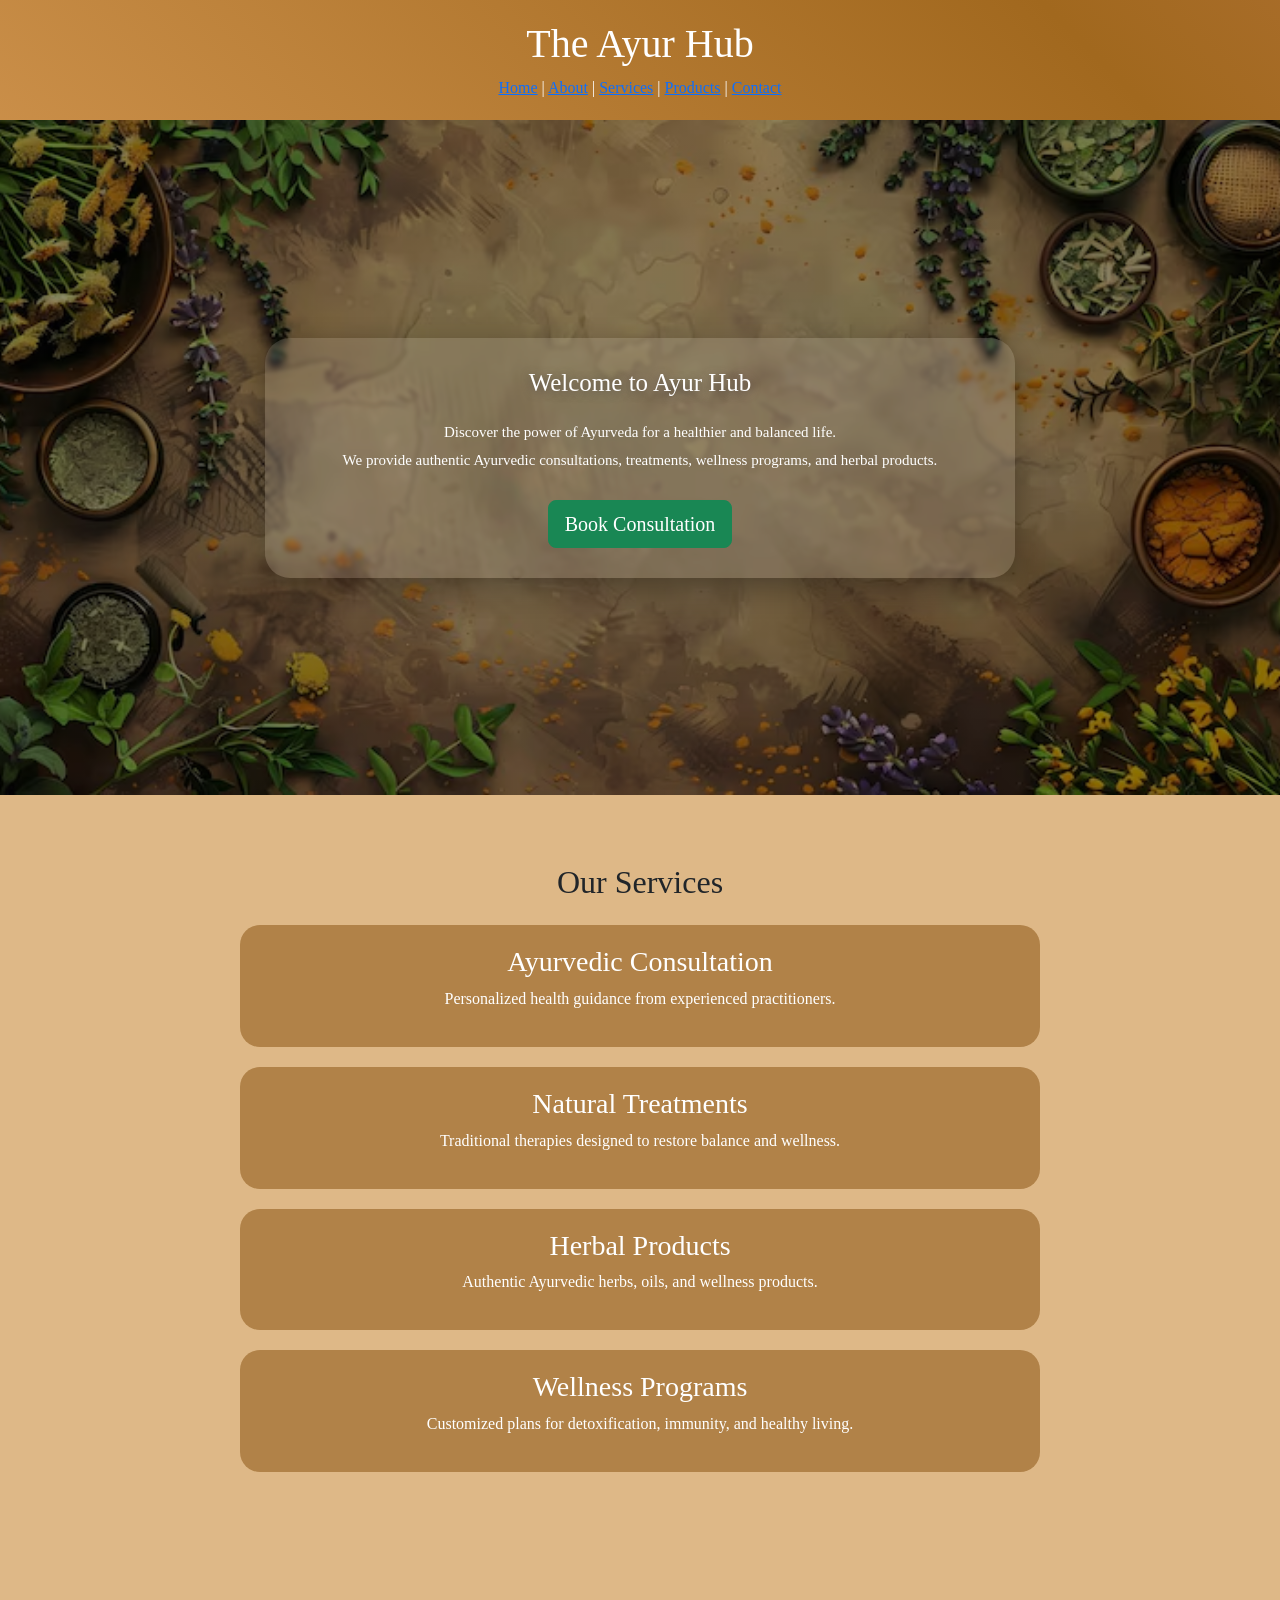
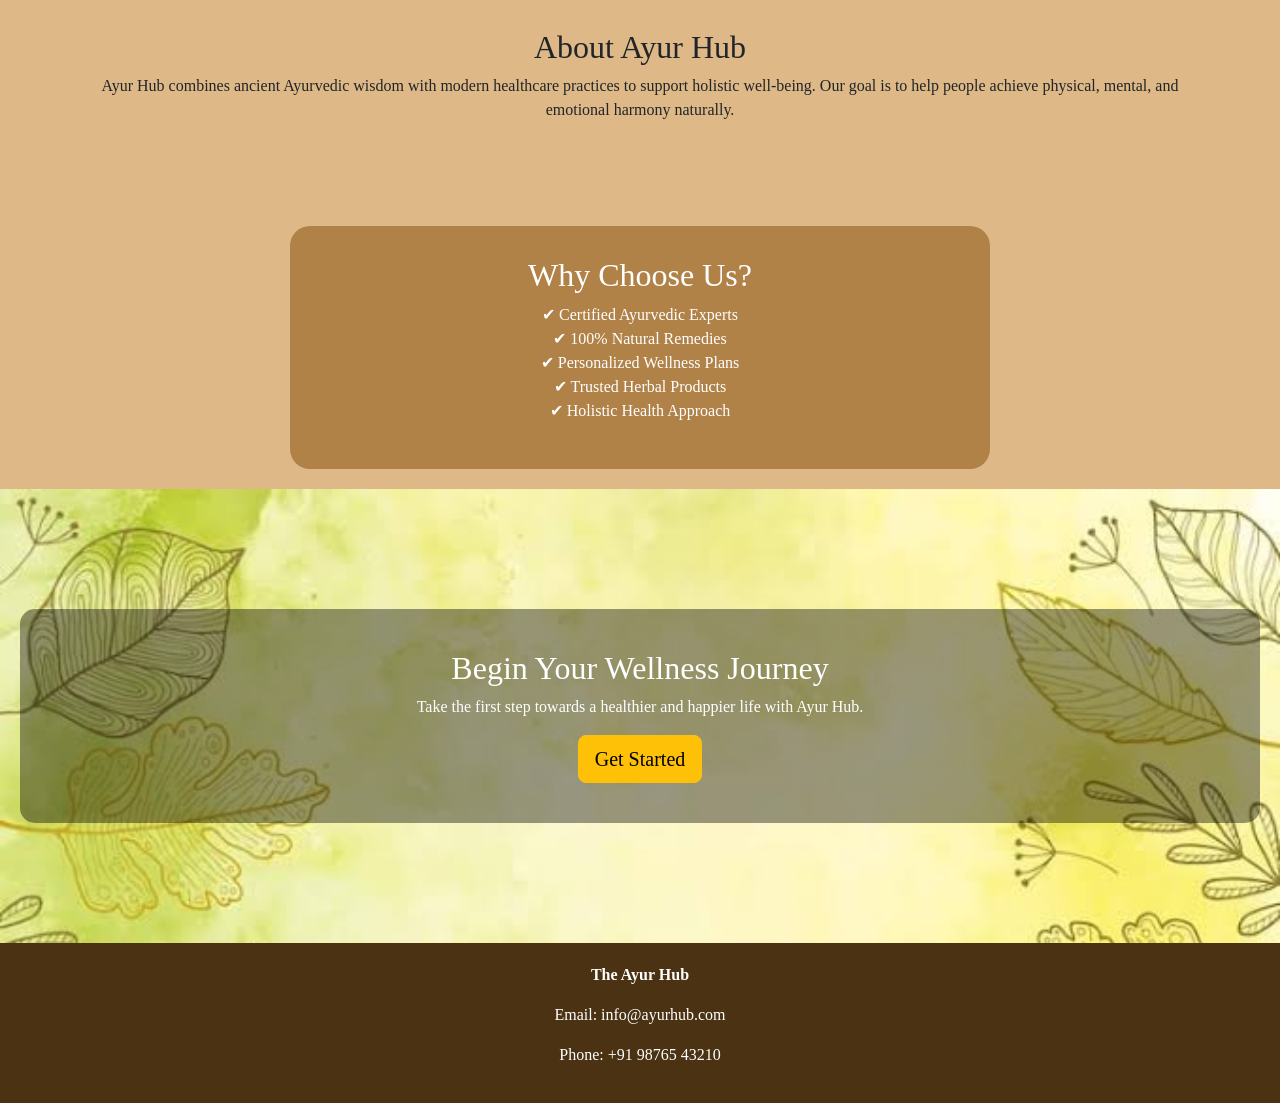
<file: index.html>
<!DOCTYPE html>
<html lang="en">

<head>
    <meta charset="UTF-8">
    <meta name="viewport" content="width=device-width, initial-scale=1.0">
    <title>The Ayur Hub</title>

    <link rel="stylesheet" href="index.css">

    <link href="https://cdn.jsdelivr.net/npm/bootstrap@5.3.8/dist/css/bootstrap.min.css" rel="stylesheet">
</head>

<body>
    <!-- Nature Icons Animation -->
    <div class="nature-icon icon1">🌿</div>
    <div class="nature-icon icon2">🍃</div>
    <div class="nature-icon icon3">🌱</div>
    <div class="nature-icon icon4">🪷</div>
    <div class="nature-icon icon5">🌸</div>
    <div class="nature-icon icon6">🌼</div>
    <div class="nature-icon icon7">🌺</div>
    <div class="nature-icon icon8">✨</div>
    <div class="nature-icon icon9">🦋</div>

    <header id="id1">
        <h1>The Ayur Hub</h1>

        <nav>
            <a href="index.html">Home</a> |
            <a href="About1.html">About</a> |
            <a href="Services1.html">Services</a> |
            <a href="Products1.html">Products</a> |
            <a href="Contact1.html">Contact</a>
        </nav>
    </header>

    <section class="hero">
        <div class="hero-content">
            <h2>Welcome to Ayur Hub</h2>

            <p>
                Discover the power of Ayurveda for a healthier and balanced life.<br>
                We provide authentic Ayurvedic consultations, treatments,
                wellness programs, and herbal products.
            </p>

            <a href="BookConsultation.html" class="btn btn-success btn-lg">
                Book Consultation
            </a>
        </div>
    </section>


    <section id="id3">
        <div class="container py-5">
            <h2 class="mb-4">Our Services</h2>

            <article class="cl1">
                <h3>Ayurvedic Consultation</h3>
                <p>Personalized health guidance from experienced practitioners.</p>
            </article>

            <article class="cl1">
                <h3>Natural Treatments</h3>
                <p>Traditional therapies designed to restore balance and wellness.</p>
            </article>

            <article class="cl1">
                <h3>Herbal Products</h3>
                <p>Authentic Ayurvedic herbs, oils, and wellness products.</p>
            </article>

            <article class="cl1">
                <h3>Wellness Programs</h3>
                <p>Customized plans for detoxification, immunity, and healthy living.</p>
            </article>
        </div>
    </section>


    <section id="id4">
        <div class="container py-5">
            <h2>About Ayur Hub</h2>

            <p>
                Ayur Hub combines ancient Ayurvedic wisdom with modern healthcare
                practices to support holistic well-being. Our goal is to help people
                achieve physical, mental, and emotional harmony naturally.
            </p>
        </div>
    </section>

    <section id="id5">
        <div id="id6">
            <h2>Why Choose Us?</h2>

            <ul class="list-unstyled">
                <li>✔ Certified Ayurvedic Experts</li>
                <li>✔ 100% Natural Remedies</li>
                <li>✔ Personalized Wellness Plans</li>
                <li>✔ Trusted Herbal Products</li>
                <li>✔ Holistic Health Approach</li>
            </ul>
        </div>
    </section>

    <section id="id7">
        <div class="overlay">
            <h2>Begin Your Wellness Journey</h2>

            <p>
                Take the first step towards a healthier and happier life with Ayur Hub.
            </p>

            <button class="btn btn-warning btn-lg">
                Get Started
            </button>
        </div>
    </section>

    <footer>
        <p><strong>The Ayur Hub</strong></p>
        <p>Email: info@ayurhub.com</p>
        <p>Phone: +91 98765 43210</p>
    </footer>

    <script src="https://cdn.jsdelivr.net/npm/bootstrap@5.3.8/dist/js/bootstrap.bundle.min.js"></script>

</body>

</html>
</file>
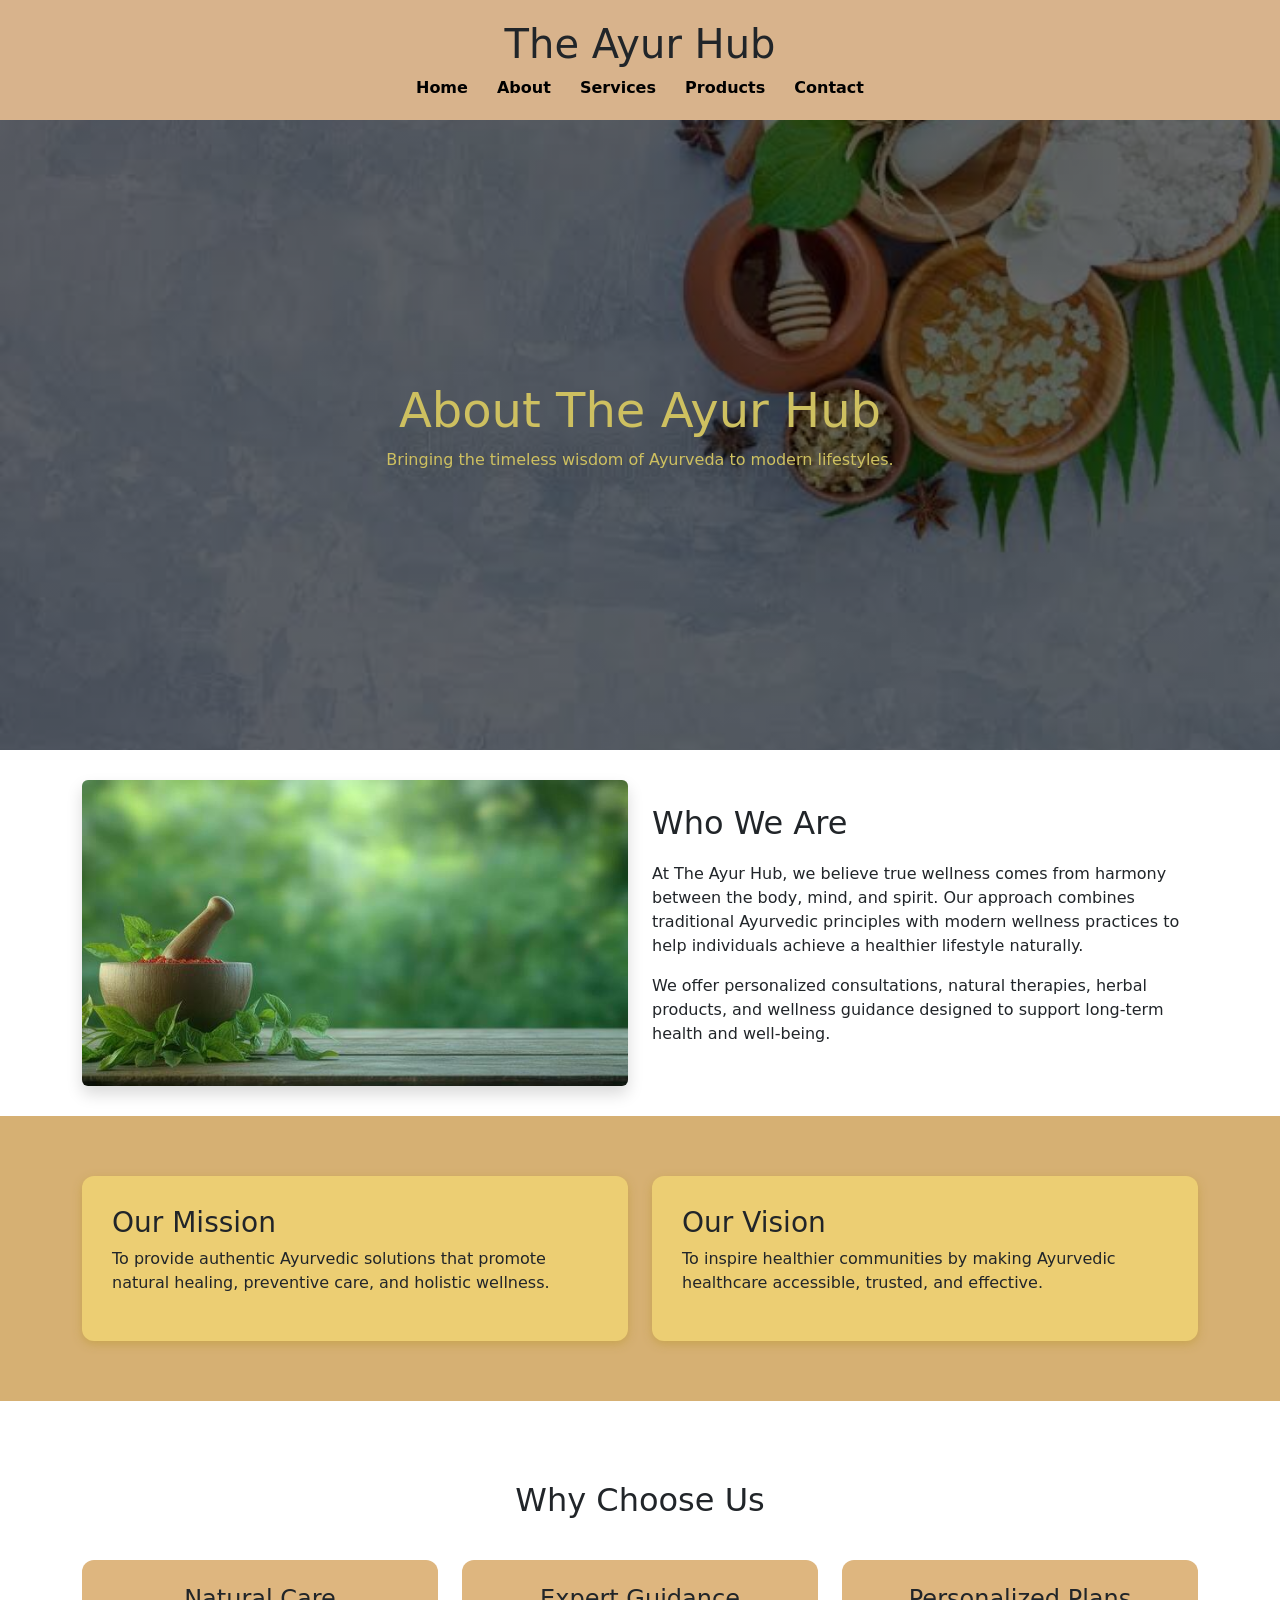
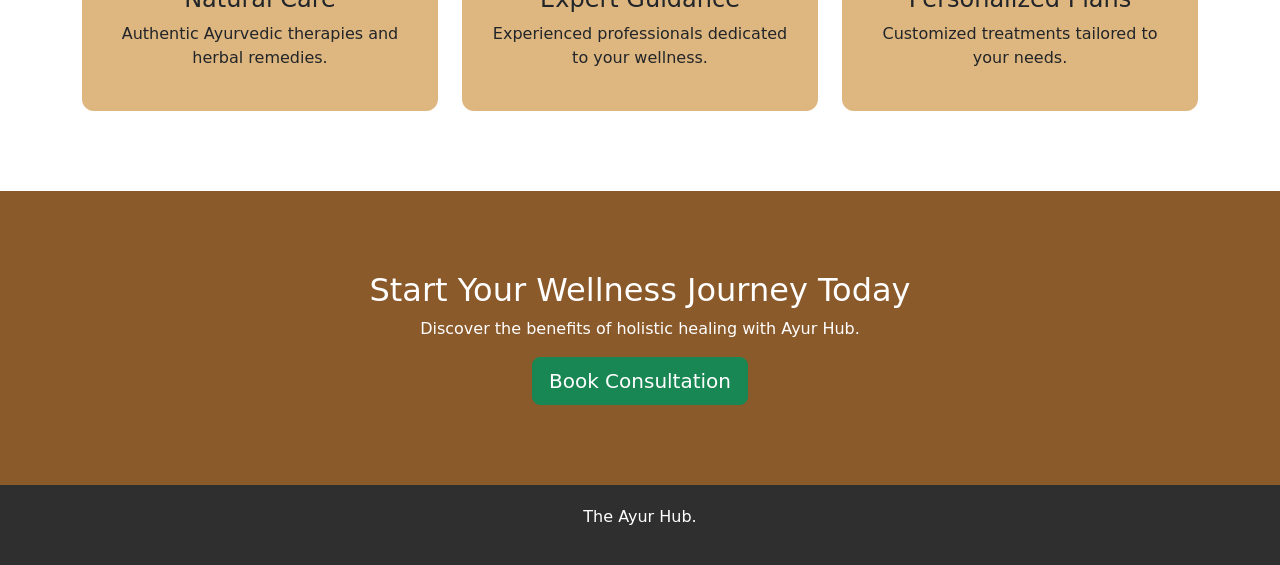
<file: About1.html>
<!DOCTYPE html>
<html lang="en">

<head>
    <meta charset="UTF-8">
    <meta name="viewport" content="width=device-width, initial-scale=1.0">
    <title>About Us | The Ayur Hub</title>

    <link rel="stylesheet" href="About1.css">

    <link href="https://cdn.jsdelivr.net/npm/bootstrap@5.3.8/dist/css/bootstrap.min.css" rel="stylesheet">
</head>

<body>

    <!-- Header -->
    <header class="header">
        <div class="container">
            <h1>The Ayur Hub</h1>

            <nav>
                <a href="index.html">Home</a>
                <a href="About1.html">About</a>
                <a href="Services1.html">Services</a>
                <a href="Products1.html">Products</a>
                <a href="Contact1.html">Contact</a>
            </nav>
        </div>
    </header>

    <!-- Hero Section -->
    <section class="hero">
        <div class="hero-content">
            <h2>About The Ayur Hub</h2>
            <p>
                Bringing the timeless wisdom of Ayurveda to modern lifestyles.
            </p>
        </div>
    </section>

    <!-- About Section -->
    <section class="about-section container">
        <div class="row align-items-center">

            <div class="col-md-6">
                <img src="images/ayur4.jpeg" alt="Ayurveda" class="img-fluid rounded shadow">
            </div>

            <div class="col-md-6">
                <h2>Who We Are</h2>

                <p>
                    At The Ayur Hub, we believe true wellness comes from harmony
                    between the body, mind, and spirit. Our approach combines
                    traditional Ayurvedic principles with modern wellness practices
                    to help individuals achieve a healthier lifestyle naturally.
                </p>

                <p>
                    We offer personalized consultations, natural therapies,
                    herbal products, and wellness guidance designed to support
                    long-term health and well-being.
                </p>
            </div>

        </div>
    </section>

    <!-- Mission & Vision -->
    <section class="mission-vision">
        <div class="container">
            <div class="row">

                <div class="col-md-6">
                    <div class="card-box">
                        <h3>Our Mission</h3>
                        <p>
                            To provide authentic Ayurvedic solutions that promote
                            natural healing, preventive care, and holistic wellness.
                        </p>
                    </div>
                </div>

                <div class="col-md-6">
                    <div class="card-box">
                        <h3>Our Vision</h3>
                        <p>
                            To inspire healthier communities by making Ayurvedic
                            healthcare accessible, trusted, and effective.
                        </p>
                    </div>
                </div>

            </div>
        </div>
    </section>

    <!-- Why Choose Us -->
    <section class="why-us container">
        <h2>Why Choose Us</h2>

        <div class="row text-center">

            <div class="col-md-4">
                <div class="feature-box">
                    <h4>Natural Care</h4>
                    <p>Authentic Ayurvedic therapies and herbal remedies.</p>
                </div>
            </div>

            <div class="col-md-4">
                <div class="feature-box">
                    <h4>Expert Guidance</h4>
                    <p>Experienced professionals dedicated to your wellness.</p>
                </div>
            </div>

            <div class="col-md-4">
                <div class="feature-box">
                    <h4>Personalized Plans</h4>
                    <p>Customized treatments tailored to your needs.</p>
                </div>
            </div>

        </div>
    </section>

    <!-- CTA -->
    <section class="cta">
        <h2>Start Your Wellness Journey Today</h2>
        <p>Discover the benefits of holistic healing with Ayur Hub.</p>

        <a href="BookConsultation.html" class="btn btn-success btn-lg">
            Book Consultation
        </a>
    </section>

    <!-- Footer -->
    <footer>
        <p>The Ayur Hub.</p>
    </footer>

</body>

</html>
</file>
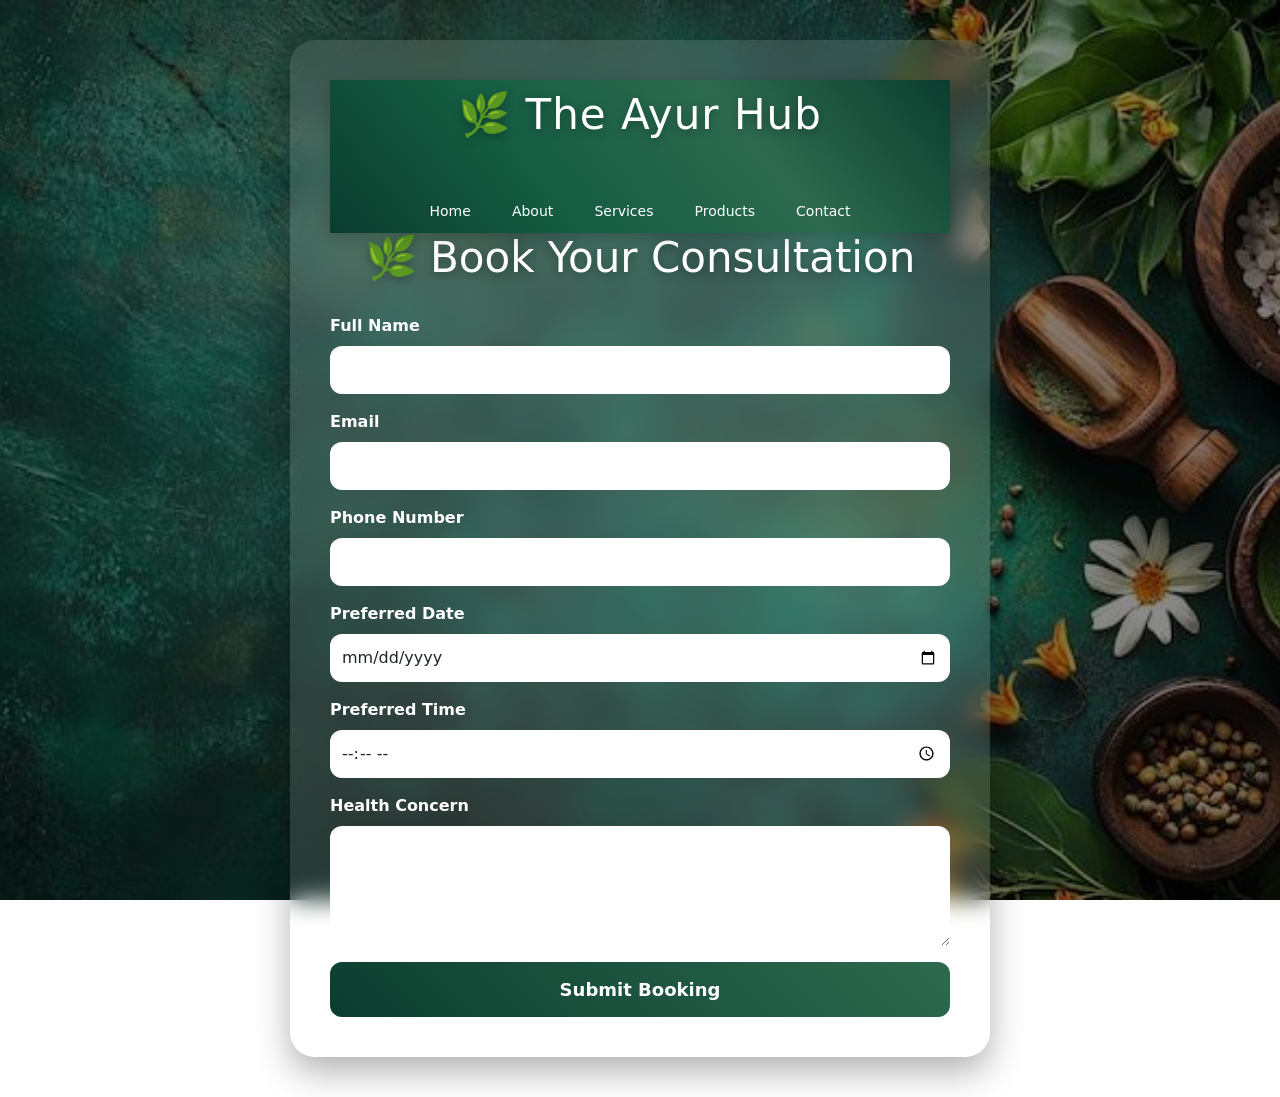
<file: BookConsultation.html>
<!DOCTYPE html>
<html lang="en">

<head>
    <meta charset="UTF-8">
    <meta name="viewport" content="width=device-width, initial-scale=1.0">
    <title>Book Consultation</title>
    <link rel="stylesheet" href="BookConsultation.css">

    <link href="https://cdn.jsdelivr.net/npm/bootstrap@5.3.8/dist/css/bootstrap.min.css" rel="stylesheet">
</head>

<body>

    <div class="booking-container">
        <!-- HEADER -->
        <header class="header">
            <h1>🌿 The Ayur Hub </h1><br />

            <nav>
                <a href="index.html">Home</a>
                <a href="About1.html">About</a>
                <a href="Services1.html">Services</a>
                <a href="Products1.html">Products</a>
                <a href="Contact1.html">Contact</a>
            </nav>
        </header>
        <h1>🌿 Book Your Consultation</h1>

        <form action="Thankyou.html">
            <div class="mb-3">
                <label class="form-label">Full Name</label>
                <input type="text" class="form-control" required>
            </div>

            <div class="mb-3">
                <label class="form-label">Email</label>
                <input type="email" class="form-control" required>
            </div>

            <div class="mb-3">
                <label class="form-label">Phone Number</label>
                <input type="tel" class="form-control" required>
            </div>

            <div class="mb-3">
                <label class="form-label">Preferred Date</label>
                <input type="date" class="form-control" required>
            </div>

            <div class="mb-3">
                <label class="form-label">Preferred Time</label>
                <input type="time" class="form-control" required>
            </div>

            <div class="mb-3">
                <label class="form-label">Health Concern</label>
                <textarea class="form-control" rows="4"></textarea>
            </div>

            <button type="submit" class="btn-book">
                Submit Booking
            </button>
        </form>
    </div>
</body>

</html>
</file>
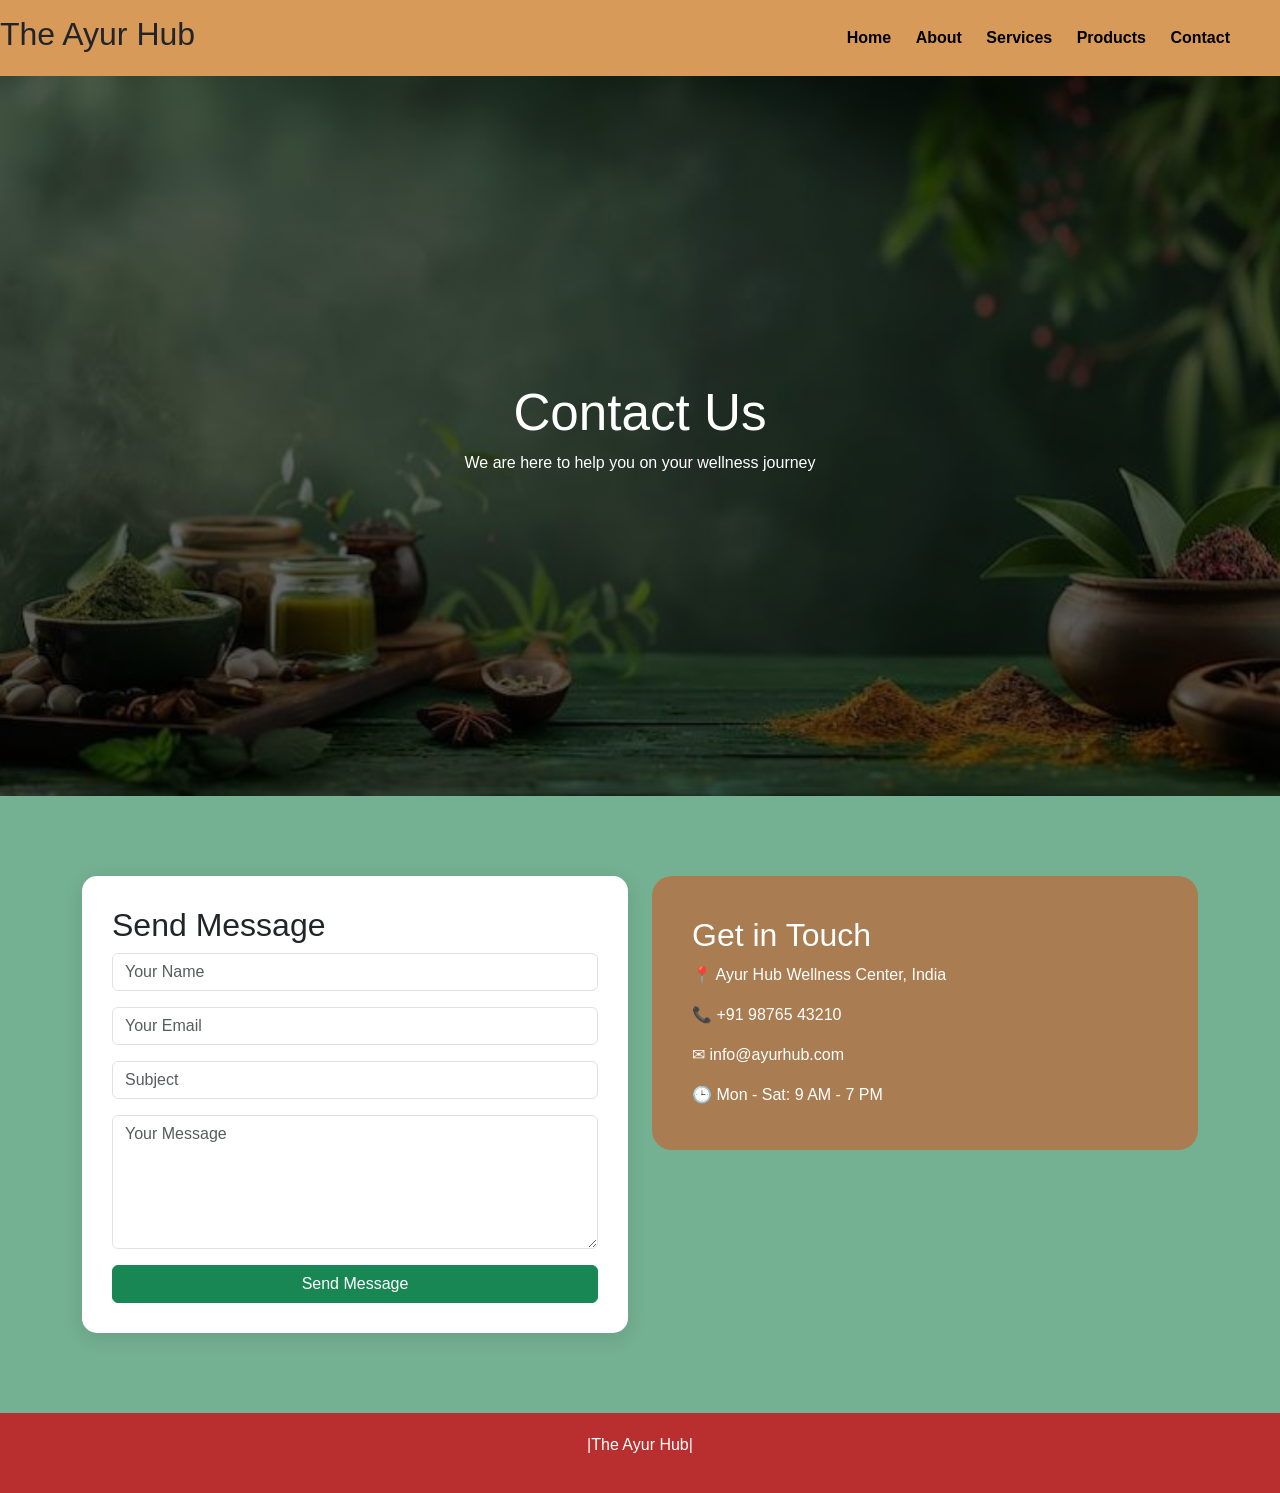
<file: Contact1.html>
<!DOCTYPE html>
<html lang="en">
<head>
    <meta charset="UTF-8">
    <title>Contact | The Ayur Hub</title>

    <link rel="stylesheet" href="Contact1.css">
    <link href="https://cdn.jsdelivr.net/npm/bootstrap@5.3.8/dist/css/bootstrap.min.css" rel="stylesheet">
</head>

<body>

<!-- NAVBAR -->
<header class="nav">
    <h2>The Ayur Hub</h2>

    <nav>
        <a href="index.html">Home</a>
        <a href="About1.html">About</a>
        <a href="Services1.html">Services</a>
        <a href="Products1.html">Products</a> 
        <a href="Contact1.html">Contact</a>
    </nav>
</header>

<!-- HERO -->
<section class="hero">
    <div class="overlay">
        <h1>Contact Us</h1>
        <p>We are here to help you on your wellness journey</p>
    </div>
</section>

<!-- CONTACT SECTION -->
<section class="contact-section">

    <div class="container">

        <div class="row">

            <!-- FORM -->
            <div class="col-md-6">
                <div class="contact-form">

                    <h2>Send Message</h2>

                    <form action="">

                        <input type="text" class="form-control mb-3" placeholder="Your Name">

                        <input type="email" class="form-control mb-3" placeholder="Your Email">

                        <input type="text" class="form-control mb-3" placeholder="Subject">

                        <textarea class="form-control mb-3" rows="5" placeholder="Your Message"></textarea>

                        <button class="btn btn-success w-100">
                            Send Message
                        </button>

                    </form>

                </div>
            </div>

            <!-- INFO -->
            <div class="col-md-6">
                <div class="info-box">

                    <h2>Get in Touch</h2>

                    <p>📍 Ayur Hub Wellness Center, India</p>
                    <p>📞 +91 98765 43210</p>
                    <p>✉ info@ayurhub.com</p>
                    <p>🕒 Mon - Sat: 9 AM - 7 PM</p>

                </div>
            </div>

        </div>

    </div>

</section>

<!-- FOOTER -->
<footer>
    <p>|The Ayur Hub|</p>
</footer>

</body>
</html>
</file>
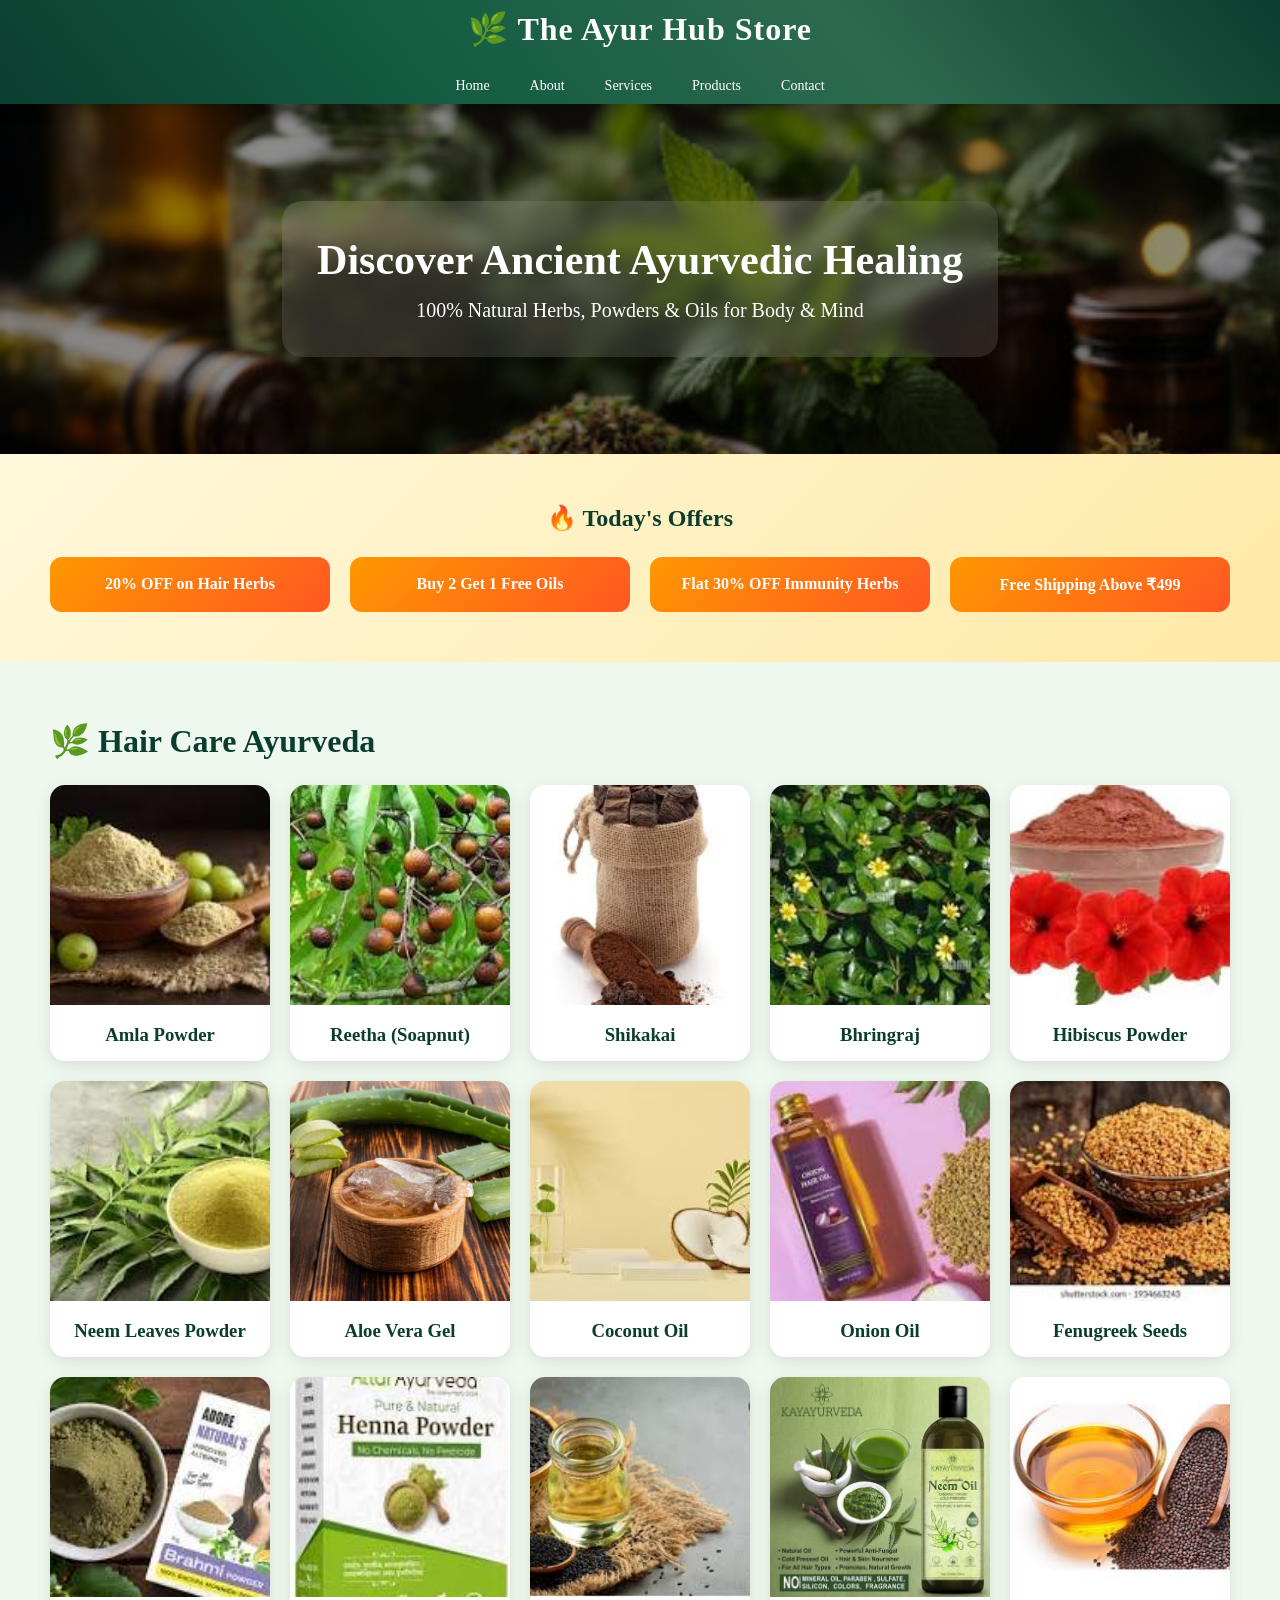
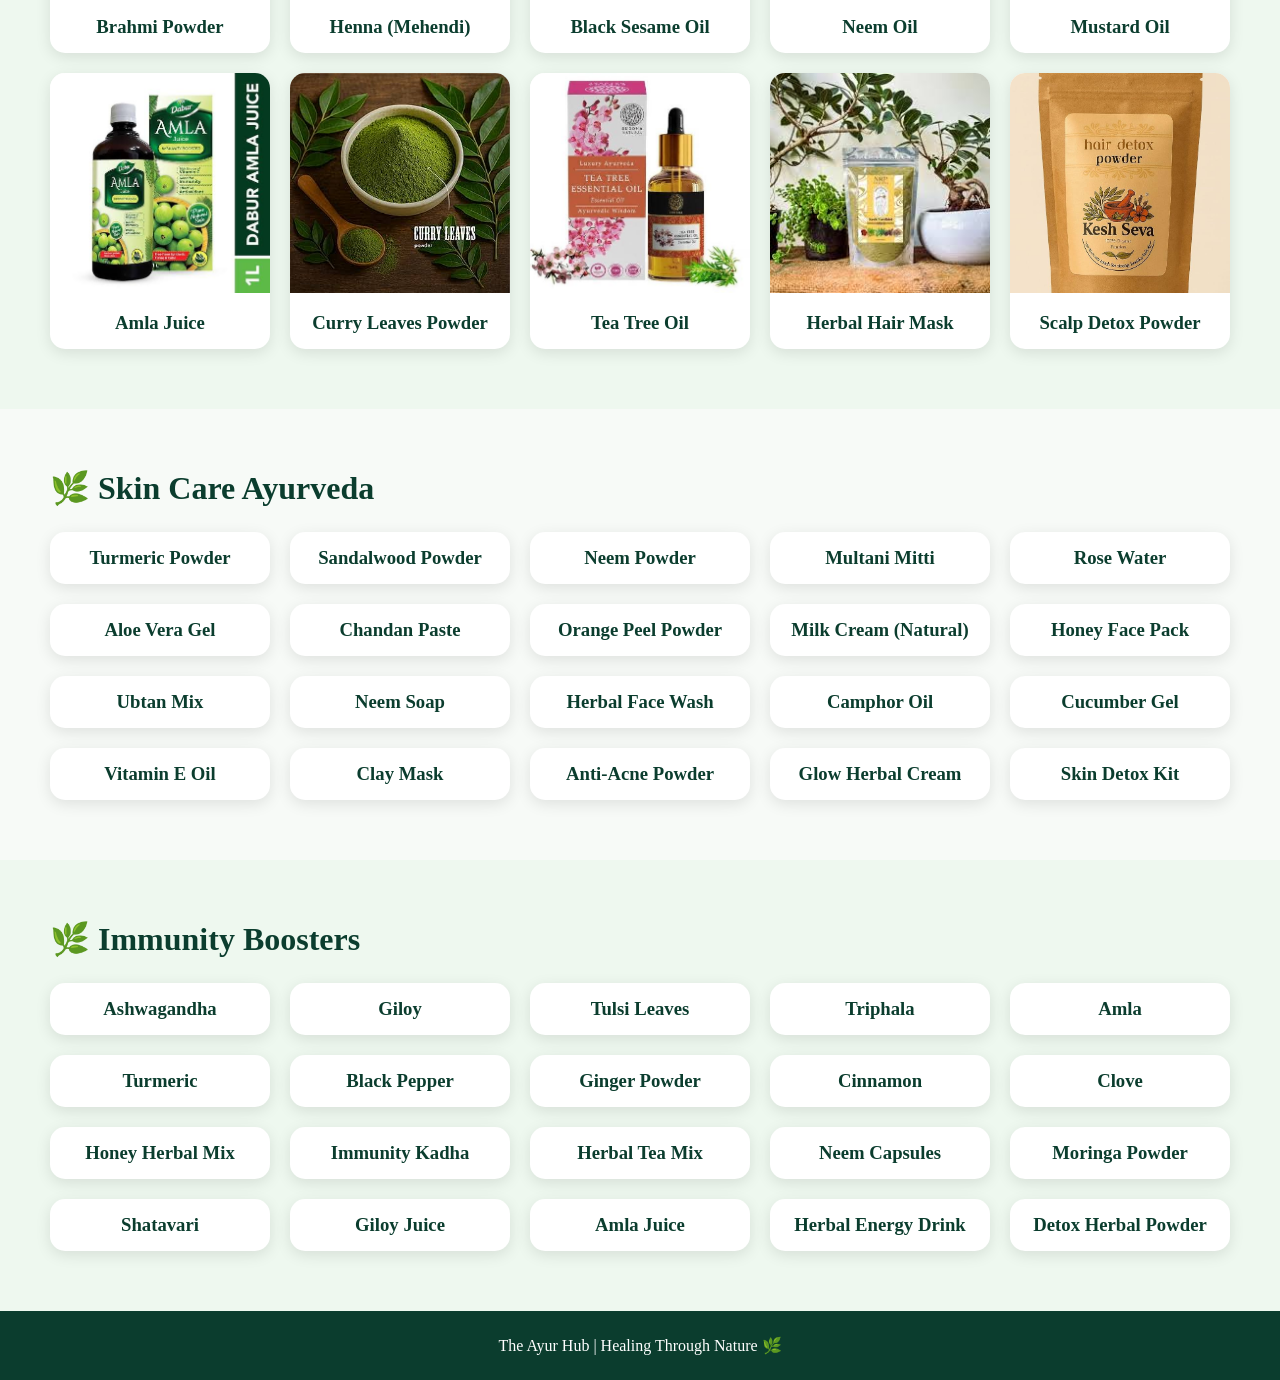
<file: Products1.html>
<!DOCTYPE html>
<html lang="en">

<head>
    <meta charset="UTF-8">
    <meta name="viewport" content="width=device-width, initial-scale=1.0">
    <title>The Ayur Hub - Products</title>

    <link rel="stylesheet" href="Products1.css">
</head>

<body>
    <div class="leaf leaf1">🌿</div>
    <div class="leaf leaf2">🍃</div>
    <div class="leaf leaf3">🌱</div>
    <div class="leaf leaf4">🌿</div>
    <div class="leaf leaf5">🍃</div>
    <div class="leaf leaf6">🌱</div>
    <div class="leaf leaf7">🌿</div>
    <div class="leaf leaf8">🍃</div>

    <!-- HEADER -->
    <header class="header">
        <h1>🌿 The Ayur Hub Store</h1><br />

        <nav>
            <a href="index.html">Home</a>
            <a href="About1.html">About</a>
            <a href="Services1.html">Services</a>
            <a href="Products1.html">Products</a>
            <a href="Contact1.html">Contact</a>
        </nav>
    </header>

    <!-- HERO -->
    <section class="hero">
        <div class="hero-content">
            <h2>Discover Ancient Ayurvedic Healing</h2>
            <p>100% Natural Herbs, Powders & Oils for Body & Mind</p>
        </div>
    </section>

    <!-- OFFERS -->
    <section class="offers">
        <h2>🔥 Today's Offers</h2>

        <div class="offer-grid">
            <div>20% OFF on Hair Herbs</div>
            <div>Buy 2 Get 1 Free Oils</div>
            <div>Flat 30% OFF Immunity Herbs</div>
            <div>Free Shipping Above ₹499</div>
        </div>
    </section>

    <!-- 🌿 HAIR CARE -->
    <section class="section">
        <h2>🌿 Hair Care Ayurveda</h2>

        <div class="grid">

            <!-- 25 PRODUCTS -->
            <div class="card"><img src="images/Amla Powder.jfif">
                <h3>Amla Powder</h3>
            </div>
            <div class="card"><img src="images/Reetha (Soapnut).jfif">
                <h3>Reetha (Soapnut)</h3>
            </div>
            <div class="card"><img src="images/Shikakai.jfif">
                <h3>Shikakai</h3>
            </div>
            <div class="card"><img src="images/Bhringraj.jfif">
                <h3>Bhringraj</h3>
            </div>
            <div class="card"><img src="images/Hibiscus Powder.jfif">
                <h3>Hibiscus Powder</h3>
            </div>

            <div class="card"><img src="images/Neem Leaves Powder.jfif">
                <h3>Neem Leaves Powder</h3>
            </div>
            <div class="card"><img src="images/Aloe Vera Gel.jfif">
                <h3>Aloe Vera Gel</h3>
            </div>
            <div class="card"><img src="images/Coconut Oil.jfif">
                <h3>Coconut Oil</h3>
            </div>
            <div class="card"><img src="images/Onion Oil.jfif">
                <h3>Onion Oil</h3>
            </div>
            <div class="card"><img src="images/Fenugreek Seeds.jfif">
                <h3>Fenugreek Seeds</h3>
            </div>

            <div class="card"><img src="images/Brahmi Powder.jfif">
                <h3>Brahmi Powder</h3>
            </div>
            <div class="card"><img src="images/Henna (Mehendi).jfif">
                <h3>Henna (Mehendi)</h3>
            </div>
            <div class="card"><img src="images/Black Sesame Oil.jfif">
                <h3>Black Sesame Oil</h3>
            </div>
            <div class="card"><img src="images/Neem Oil.jfif">
                <h3>Neem Oil</h3>
            </div>
            <div class="card"><img src="images/Mustard Oil.jfif">
                <h3>Mustard Oil</h3>
            </div>

            <div class="card"><img src="images/Amla Juice.jfif">
                <h3>Amla Juice</h3>
            </div>
            <div class="card"><img src="images/Curry Leaves Powder.jfif">
                <h3>Curry Leaves Powder</h3>
            </div>
            <div class="card"><img src="images/Tea Tree Oil.jfif">
                <h3>Tea Tree Oil</h3>
            </div>
            <div class="card"><img src="images/Herbal Hair Mask.jfif">
                <h3>Herbal Hair Mask</h3>
            </div>
            <div class="card"><img src="images/Scalp Detox Powder.jpg">
                <h3>Scalp Detox Powder</h3>
            </div>

        </div>
    </section>

    <!-- 🌿 SKIN CARE -->
    <section class="section skin">
        <h2>🌿 Skin Care Ayurveda</h2>

        <div class="grid">

            <!-- 25 PRODUCTS -->
            <div class="card">
                <h3>Turmeric Powder</h3>
            </div>
            <div class="card">
                <h3>Sandalwood Powder</h3>
            </div>
            <div class="card">
                <h3>Neem Powder</h3>
            </div>
            <div class="card">
                <h3>Multani Mitti</h3>
            </div>
            <div class="card">
                <h3>Rose Water</h3>
            </div>

            <div class="card">
                <h3>Aloe Vera Gel</h3>
            </div>
            <div class="card">
                <h3>Chandan Paste</h3>
            </div>
            <div class="card">
                <h3>Orange Peel Powder</h3>
            </div>
            <div class="card">
                <h3>Milk Cream (Natural)</h3>
            </div>
            <div class="card">
                <h3>Honey Face Pack</h3>
            </div>

            <div class="card">
                <h3>Ubtan Mix</h3>
            </div>
            <div class="card">
                <h3>Neem Soap</h3>
            </div>
            <div class="card">
                <h3>Herbal Face Wash</h3>
            </div>
            <div class="card">
                <h3>Camphor Oil</h3>
            </div>
            <div class="card">
                <h3>Cucumber Gel</h3>
            </div>

            <div class="card">
                <h3>Vitamin E Oil</h3>
            </div>
            <div class="card">
                <h3>Clay Mask</h3>
            </div>
            <div class="card">
                <h3>Anti-Acne Powder</h3>
            </div>
            <div class="card">
                <h3>Glow Herbal Cream</h3>
            </div>
            <div class="card">
                <h3>Skin Detox Kit</h3>
            </div>

        </div>
    </section>

    <!-- 🌿 IMMUNITY -->
    <section class="section immunity">
        <h2>🌿 Immunity Boosters</h2>

        <div class="grid">

            <!-- 25 PRODUCTS -->
            <div class="card">
                <h3>Ashwagandha</h3>
            </div>
            <div class="card">
                <h3>Giloy</h3>
            </div>
            <div class="card">
                <h3>Tulsi Leaves</h3>
            </div>
            <div class="card">
                <h3>Triphala</h3>
            </div>
            <div class="card">
                <h3>Amla</h3>
            </div>

            <div class="card">
                <h3>Turmeric</h3>
            </div>
            <div class="card">
                <h3>Black Pepper</h3>
            </div>
            <div class="card">
                <h3>Ginger Powder</h3>
            </div>
            <div class="card">
                <h3>Cinnamon</h3>
            </div>
            <div class="card">
                <h3>Clove</h3>
            </div>

            <div class="card">
                <h3>Honey Herbal Mix</h3>
            </div>
            <div class="card">
                <h3>Immunity Kadha</h3>
            </div>
            <div class="card">
                <h3>Herbal Tea Mix</h3>
            </div>
            <div class="card">
                <h3>Neem Capsules</h3>
            </div>
            <div class="card">
                <h3>Moringa Powder</h3>
            </div>

            <div class="card">
                <h3>Shatavari</h3>
            </div>
            <div class="card">
                <h3>Giloy Juice</h3>
            </div>
            <div class="card">
                <h3>Amla Juice</h3>
            </div>
            <div class="card">
                <h3>Herbal Energy Drink</h3>
            </div>
            <div class="card">
                <h3>Detox Herbal Powder</h3>
            </div>

        </div>
    </section>

    <!-- FOOTER -->
    <footer>
        <p>The Ayur Hub | Healing Through Nature 🌿</p>
    </footer>

</body>

</html>
</file>
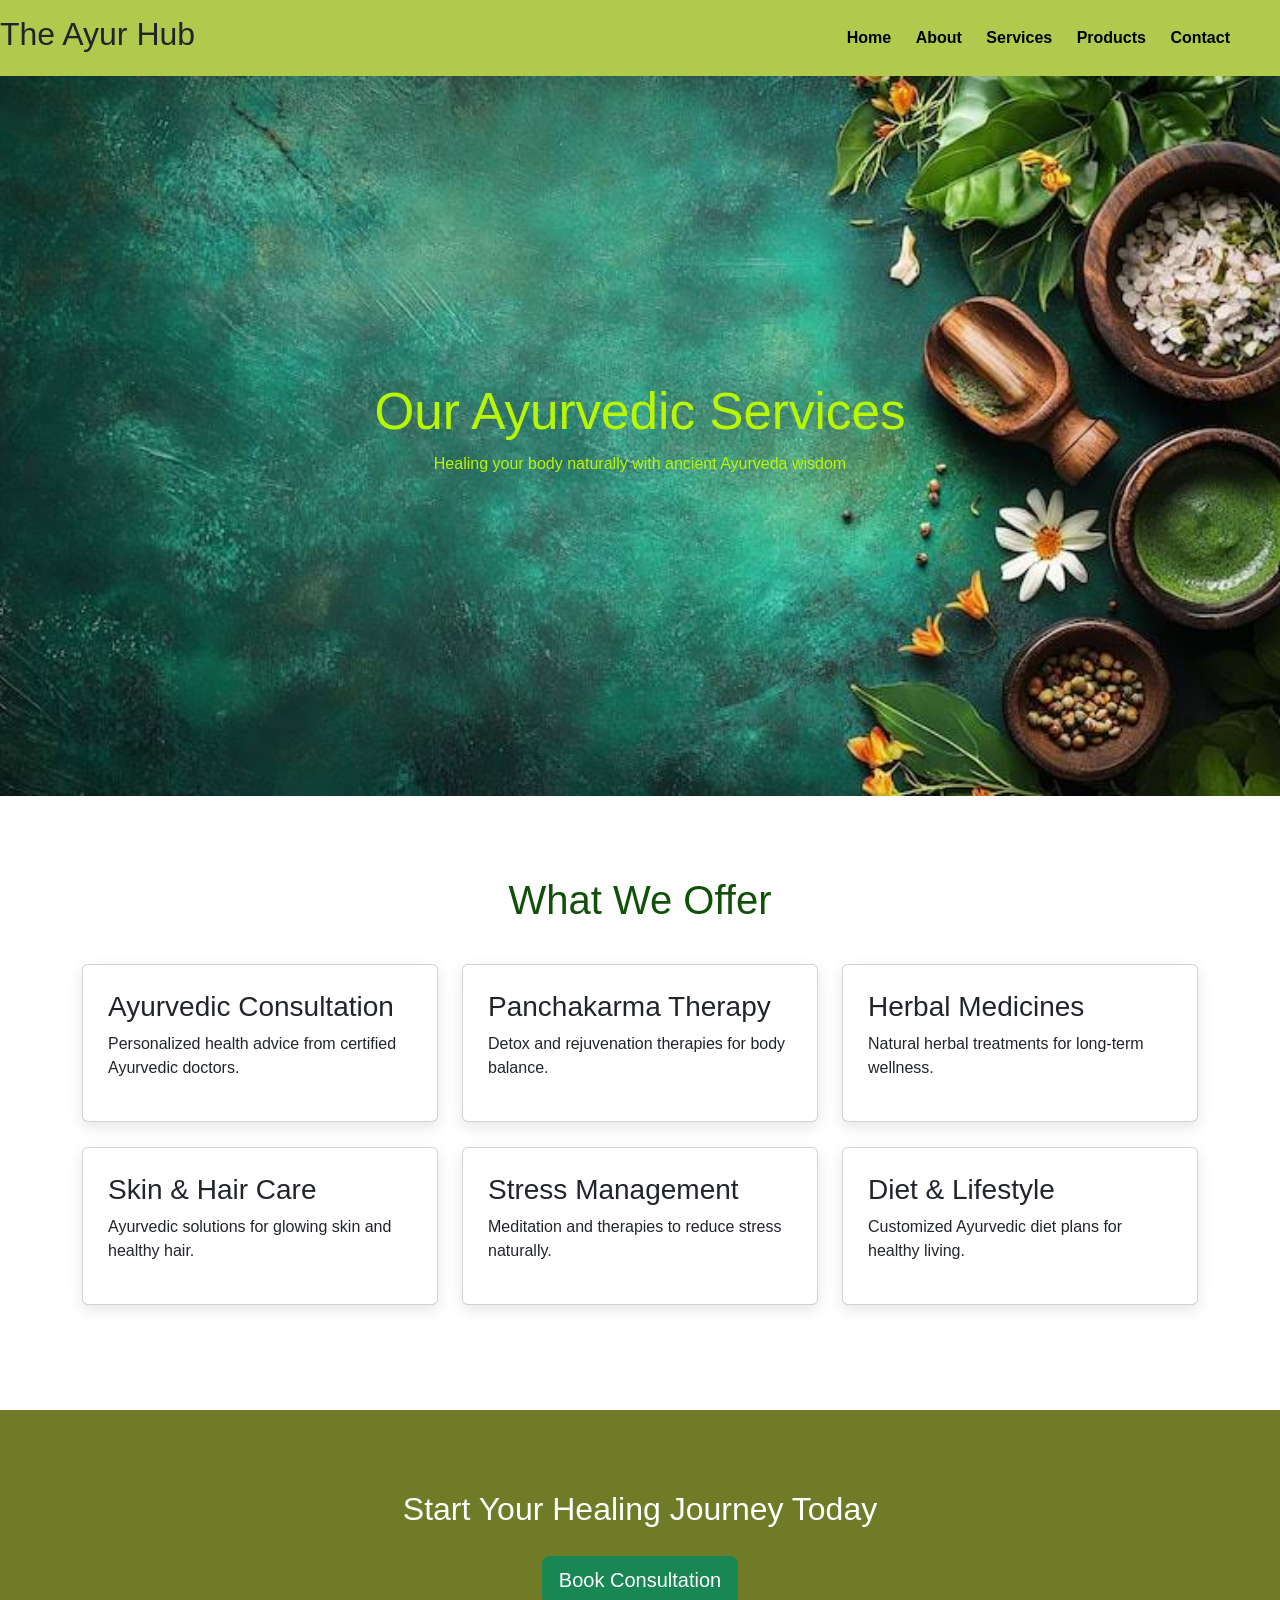
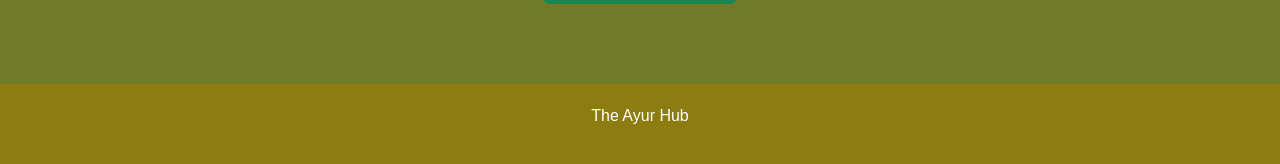
<file: Services1.html>
<!DOCTYPE html>
<html lang="en">
<head>
    <meta charset="UTF-8">
    <title>Services | The Ayur Hub</title>

    <link rel="stylesheet" href="Services1.css">
    <link href="https://cdn.jsdelivr.net/npm/bootstrap@5.3.8/dist/css/bootstrap.min.css" rel="stylesheet">
</head>

<body>

<!-- NAVBAR -->
<header class="nav">
    <h2>The Ayur Hub</h2>

    <nav>
        <a href="index.html">Home</a>
        <a href="About1.html">About</a>
        <a href="Services1.html">Services</a>
        <a href="Products1.html">Products</a> 
        <a href="Contact1.html">Contact</a>
    </nav>
</header>

<!-- HERO -->
<section class="hero">
    <div class="overlay">
        <h1>Our Ayurvedic Services</h1>
        <p>Healing your body naturally with ancient Ayurveda wisdom</p>
    </div>
</section>

<!-- SERVICES -->
<section class="services container">

    <h2 class="title">What We Offer</h2>

    <div class="row">

        <div class="col-md-4">
            <div class="card">
                <h3>Ayurvedic Consultation</h3>
                <p>Personalized health advice from certified Ayurvedic doctors.</p>
            </div>
        </div>

        <div class="col-md-4">
            <div class="card">
                <h3>Panchakarma Therapy</h3>
                <p>Detox and rejuvenation therapies for body balance.</p>
            </div>
        </div>

        <div class="col-md-4">
            <div class="card">
                <h3>Herbal Medicines</h3>
                <p>Natural herbal treatments for long-term wellness.</p>
            </div>
        </div>

        <div class="col-md-4">
            <div class="card">
                <h3>Skin & Hair Care</h3>
                <p>Ayurvedic solutions for glowing skin and healthy hair.</p>
            </div>
        </div>

        <div class="col-md-4">
            <div class="card">
                <h3>Stress Management</h3>
                <p>Meditation and therapies to reduce stress naturally.</p>
            </div>
        </div>

        <div class="col-md-4">
            <div class="card">
                <h3>Diet & Lifestyle</h3>
                <p>Customized Ayurvedic diet plans for healthy living.</p>
            </div>
        </div>

    </div>

</section>

<!-- CTA -->
<section class="cta">
    <h2>Start Your Healing Journey Today</h2>
    <a href="BookConsultation.html" class="btn btn-success btn-lg">
        Book Consultation
    </a>
</section>

<!-- FOOTER -->
<footer>
    <p>The Ayur Hub</p>
</footer>

</body>
</html>
</file>
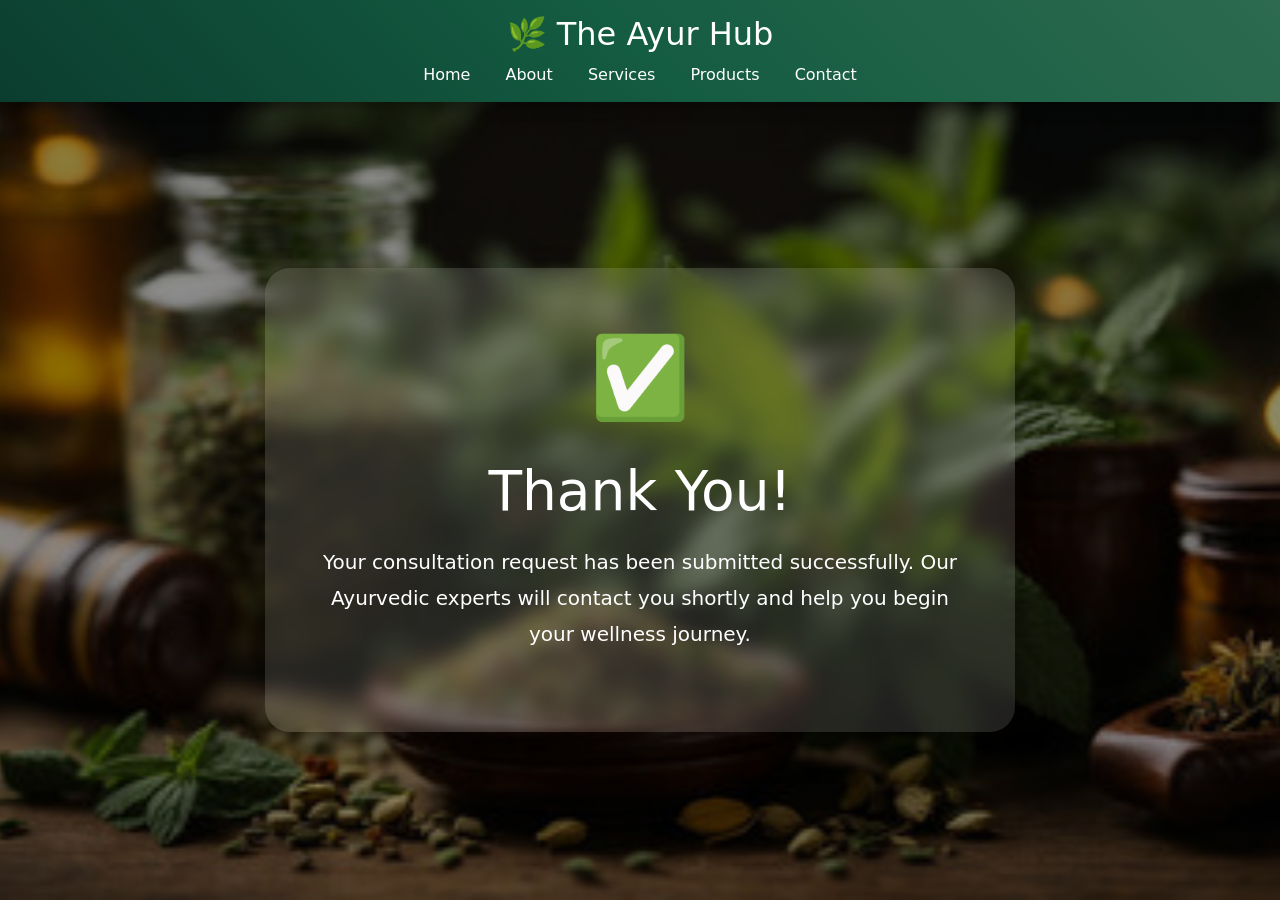
<file: Thankyou.html>
<!DOCTYPE html>
<html lang="en">

<head>
    <meta charset="UTF-8">
    <meta name="viewport" content="width=device-width, initial-scale=1.0">
    <title>Thank You - The Ayur Hub</title>

    <link rel="stylesheet" href="ThankYou.css">

    <link href="https://cdn.jsdelivr.net/npm/bootstrap@5.3.8/dist/css/bootstrap.min.css" rel="stylesheet">
</head>

<body>

    <!-- Floating Leaves -->
    <div class="leaf leaf1">🌿</div>
    <div class="leaf leaf2">🍃</div>
    <div class="leaf leaf3">🌱</div>
    <div class="leaf leaf4">🪷</div>
    <div class="leaf leaf5">🌸</div>

    <!-- Navigation -->
    <header class="header">
        <h2>🌿 The Ayur Hub</h2>

        <nav>
            <a href="index.html">Home</a>
            <a href="About1.html">About</a>
            <a href="Services1.html">Services</a>
            <a href="Products1.html">Products</a>
            <a href="Contact1.html">Contact</a>
        </nav>
    </header>

    <!-- Thank You Section -->
    <div class="thankyou-container">

        <div class="thankyou-card">

            <div class="icon">✅</div>

            <h1>Thank You!</h1>

            <p>
                Your consultation request has been submitted successfully.
                Our Ayurvedic experts will contact you shortly and help
                you begin your wellness journey.
            </p>


        </div>

    </div>

</body>

</html>
</file>
<file: index.css>
* {
    margin: 0;
    padding: 0;
    box-sizing: border-box;
    scroll-behavior: smooth;
    font-family: cursive;
}

/* 🌿 FLOATING ICONS */
.nature-icon {
    position: fixed;
    top: -100px;
    font-size: 26px;
    pointer-events: none;
    z-index: 99999;
    animation: floatNature 18s linear infinite;
    opacity: 0.6;
}


.icon1 {
    left: 5%;
    animation-delay: 0s;
}

.icon2 {
    left: 15%;
    animation-delay: 2s;
}

.icon3 {
    left: 25%;
    animation-delay: 4s;
}

.icon4 {
    left: 35%;
    animation-delay: 5s;
}

.icon5 {
    left: 45%;
    animation-delay: 2s;
}

.icon6 {
    left: 55%;
    animation-delay: 4s;
}

.icon7 {
    left: 65%;
    animation-delay: 2s;
}

.icon8 {
    left: 75%;
    animation-delay: 6s;
}

.icon9 {
    left: 85%;
    animation-delay: 5s;
}

@keyframes floatNature {
    0% {
        transform: translateY(-120px) rotate(0deg);
        opacity: 0;
    }

    10% {
        opacity: 1;
    }

    100% {
        transform: translateY(120vh) rotate(360deg);
        opacity: 0;
    }
}

/* CONTENT ABOVE ICONS */
header,
section,
footer {
    position: relative;
    z-index: 2;
}
#id1 {
    background: linear-gradient(
        45deg,
         #d29651,
        #a1681e,
        #c68058,
        #8e5f2f
    );

    background-size: 300% 300%;

    animation: gradientMove 9s ease infinite;

    color: rgb(255, 255, 255);

    text-align: center;

    padding: 20px;

    position: sticky;
    top: 0;

    z-index: 1000;
}/* =========================
   HERO SECTION
========================= */

.hero {
    background:
        linear-gradient(
            rgba(0, 0, 0, 0.45),
            rgba(0, 0, 0, 0.45)
        ),
        url("images/ayur1.avif");

    background-size: cover;
    background-position: center;
     background-repeat: repeat;
    min-height: 75vh;

    display: flex;
    justify-content: center;
    align-items: center;

    text-align: center;

    padding: 20px;

    animation: heroZoom 15s infinite alternate;
}

.hero-content {
    background: rgba(255, 255, 255, 0.12);

    backdrop-filter: blur(2px);
    -webkit-backdrop-filter: blur(10px);

    padding: 30px;

    border-radius: 25px;

    max-width: 750px;
    width: 100%;

    color: white;

    box-shadow:
        0 10px 30px rgba(0,0,0,0.3);

    animation: heroFade 1.5s ease;

    transition: all .4s ease;
}

.hero-content:hover {
    transform: translateY(-8px) scale(1.03);

    box-shadow:
        0 15px 40px rgba(0, 0, 0, 0.35),
        0 0 25px rgba(175, 120, 76, 0.4);
}

.hero-content h2 {
    font-size: 25px;

    margin-bottom: 20px;

    text-shadow:
        0 2px 10px rgba(79, 72, 72, 0.767);

    animation: floating 3s ease-in-out infinite;
}

.hero-content p {
    font-size: 15px;

    line-height: 1.9;

    margin-bottom: 25px;
}

.hero-content .btn {
    transition: all .4s ease;
}

.hero-content .btn:hover {
    transform: scale(1.08);
}
/* BUTTON */
.btn {
    transition: all 0.3s ease;
}

.btn:hover {
    transform: scale(1.08);
}

/* SECTIONS */
#id3,
#id4,
#id5 {
    background-color: burlywood;
    text-align: center;
    padding: 20px;
}

/* SERVICE CARDS */
.cl1 {
    background-color: rgb(177, 130, 72);
    border-radius: 20px;
    padding: 20px;
    margin: 20px auto;
    max-width: 800px;
    color: white;

    transition: all 0.4s ease;
}

.cl1:hover {
    transform: translateY(-10px) scale(1.02);
    box-shadow: 0 10px 25px rgba(0, 0, 0, 0.3);
}

/* WHY CHOOSE */
#id6 {
    background-color: rgb(177, 130, 72);
    border-radius: 20px;
    max-width: 700px;
    margin: auto;
    padding: 30px;
    color: white;

    transition: all 0.4s ease;
}

#id6:hover {
    transform: scale(1.03);
    box-shadow: 0 10px 25px rgba(0, 0, 0, 0.25);
}

/* CTA */
#id7 {
    background-image: url("images/ayur2.jfif");
    background-size: cover;
    text-align: center;
    color: white;
    padding: 120px 20px;
}

.overlay {
    background: rgba(0, 0, 0, 0.4);
    padding: 40px;
    border-radius: 15px;

    transition: all 0.3s ease;
}

.overlay:hover {
    transform: scale(1.05);
}

/* FOOTER */
footer {
    background-color: #4a3212;
    color: white;
    text-align: center;
    padding: 20px;
}

/* RESPONSIVE */
@media (max-width: 768px) {
    #id2 h2 {
        font-size: 2rem;
    }

    .cl1,
    #id6 {
        width: 90%;
    }
}
@keyframes gradientMove {
    0% {
        background-position: 0% 50%;
    }

    50% {
        background-position: 100% 50%;
    }

    100% {
        background-position: 0% 50%;
    }
}
/* =========================
   ANIMATIONS
========================= */

@keyframes heroFade {
    from {
        opacity: 0;
        transform: translateY(80px);
    }

    to {
        opacity: 1;
        transform: translateY(0);
    }
}

@keyframes floating {
    0% {
        transform: translateY(0);
    }

    50% {
        transform: translateY(-10px);
    }

    100% {
        transform: translateY(0);
    }
}

@keyframes heroZoom {
    from {
        background-size: 100%;
    }

    to {
        background-size: 110%;
    }
}
</file>
<file: About1.css>
*{
    margin:0;
    padding:0;
    box-sizing:border-box;
}

body{
    font-family:'Segoe UI', sans-serif;
    line-height:1.6;
    scroll-behavior:smooth;
}

/* HEADER */
.header{
    background:#d8b38c;
    padding:20px;
    text-align:center;
    position:sticky;
    top:0;
    z-index:1000;

    transition:0.3s ease;
}

.header:hover{
    box-shadow:0 5px 20px rgba(0,0,0,0.2);
}

.header nav a{
    text-decoration:none;
    color:black;
    margin:0 12px;
    font-weight:600;

    transition:0.3s ease;
}

.header nav a:hover{
    color:white;
    transform:translateY(-2px);
}

/* HERO */
.hero{
    background:
        linear-gradient(rgba(0,0,0,0.6), rgba(0,0,0,0.6)),
        url("images/ayur3.jfif");

    background-size:cover;
    background-position:center;

    height:70vh;

    display:flex;
    justify-content:center;
    align-items:center;
    text-align:center;

    animation: zoomBg 12s infinite alternate;
}

/* background zoom animation */
@keyframes zoomBg{
    from{
        background-size:100%;
    }
    to{
        background-size:110%;
    }
}

/* HERO TEXT */
.hero-content{
    color:rgb(206, 192, 96);
    padding:30px;
    border-radius:10px;

    animation: fadeUp 1.2s ease;
}

.hero-content h2{
    font-size:3rem;
    animation: slideDown 1s ease;
}

.hero-content p{
    animation: fadeUp 1.5s ease;
}

/* ABOUT SECTION */
.about-section{
    padding:30px 0;
}

.about-section img{
    border-radius:15px;
    transition:0.4s ease;
}

.about-section img:hover{
    transform:scale(1.03);
    box-shadow:0 10px 25px rgba(185, 131, 131, 0.3);
}

/* TEXT HOVER */
.about-section h2{
    margin-bottom:20px;
    transition:0.3s ease;
}

.about-section h2:hover{
    color:#8b5a2b;
    letter-spacing:1px;
}

/* MISSION VISION */
.mission-vision{
    background:#d6b073;
    padding:60px 0;
}

.card-box{
    background:rgb(236, 206, 115);
    padding:30px;
    border-radius:12px;

    box-shadow:0 3px 10px rgba(198, 162, 77, 0.922);

    transition:0.4s ease;
}

.card-box:hover{
    transform:translateY(-10px);
    box-shadow:0 15px 30px rgba(0,0,0,0.2);
}

/* WHY US */
.why-us{
    padding:80px 0;
}

.why-us h2{
    text-align:center;
    margin-bottom:40px;

    animation: fadeUp 1s ease;
}

.feature-box{
    padding:25px;
    border-radius:12px;
    background:#deb67f;

    transition:0.4s ease;
    cursor:pointer;
}

.feature-box:hover{
    transform:translateY(-10px) scale(1.03);
    background:rgb(201, 178, 102);
    box-shadow:0 10px 25px rgba(0,0,0,0.15);
}

/* CTA */
.cta{
    background:#8b5a2b;
    color:white;
    text-align:center;
    padding:80px 20px;
}

.cta button{
    transition:0.3s ease;
}

.cta button:hover{
    transform:scale(1.1);
    background:#2e7d32;
}

/* FOOTER */
footer{
    background:#2f2f2f;
    color:white;
    text-align:center;
    padding:20px;

    transition:0.3s ease;
}

footer:hover{
    letter-spacing:2px;
}

/* ANIMATIONS */
@keyframes fadeUp{
    from{
        opacity:0;
        transform:translateY(30px);
    }
    to{
        opacity:1;
        transform:translateY(0);
    }
}

@keyframes slideDown{
    from{
        opacity:0;
        transform:translateY(-30px);
    }
    to{
        opacity:1;
        transform:translateY(0);
    }
}
</file>
<file: BookConsultation.css>
* {
    margin: 0;
    padding: 0;
    box-sizing: border-box;
}

body {
    font-family: cursive;
    min-height: 100vh;

    background:
        linear-gradient(
            rgba(0,0,0,0.45),
            rgba(0,0,0,0.45)
        ),
        url("images/ayur5.jfif");

    background-size: cover;
    background-position: center;
    background-attachment: fixed;

    display: flex;
    justify-content: center;
    align-items: center;

    padding: 40px 20px;
}
.header {
    background: linear-gradient(50deg,
            #0b3d2e,
            #145c42,
            #2d6a4f,
            #0b3d2e);

    background-size: 100% 100%;

    animation: gradientMove 8s ease infinite;

    color: white;
    text-align: center;
    padding: 10px;

    position: sticky;
    top: 0;
    z-index: 100;

    box-shadow: 0 4px 15px rgba(0, 0, 0, 0.2);
}

.header h1 {
    margin-bottom: 5px;
    letter-spacing: 1px;
}

.header nav {
    margin-top: 5px;
}

.header nav a {
    color: white;
    text-decoration: none;
    margin: 0 18px;
    font-size: 14px;
    position: relative;
    transition: all .4s ease;
}

/* Underline animation */

.header nav a::after {
    content: "";
    position: absolute;
    left: 0;
    bottom: -6px;

    width: 0;
    height: 2px;

    background: #a8ff9f;

    transition: .4s;
}

.header nav a:hover::after {
    width: 100%;
}

.header nav a:hover {
    color: #a8ff9f;
}

/* Main Form Card */
.booking-container {
    width: 100%;
    max-width: 700px;

    background: rgba(255,255,255,0.12);

    backdrop-filter: blur(12px);
    -webkit-backdrop-filter: blur(12px);

    border-radius: 25px;

    padding: 40px;

    color: white;

    box-shadow:
        0 15px 35px rgba(0,0,0,0.3);

    animation: slideUp 1s ease;
}

.booking-container:hover {
    transform: translateY(-5px);

    transition: 0.4s;

    box-shadow:
        0 20px 40px rgba(0,0,0,0.35),
        0 0 25px rgba(76,175,80,0.4);
}

.booking-container h1 {
    text-align: center;

    margin-bottom: 30px;

    font-size: 42px;

    text-shadow: 0 3px 10px rgba(0,0,0,0.3);

    animation: floating 3s infinite ease-in-out;
}

/* Labels */
.form-label {
    font-weight: bold;
    margin-bottom: 8px;
}

/* Inputs */
.form-control {
    border: none !important;

    border-radius: 12px !important;

    padding: 12px !important;

    transition: 0.3s;
}

.form-control:focus {
    box-shadow:
        0 0 15px rgba(76,175,80,0.6) !important;

    transform: scale(1.02);
}

/* Submit Button */
.btn-book {
    width: 100%;

    padding: 14px;

    border: none;

    border-radius: 12px;

    font-size: 18px;
    font-weight: bold;

    color: white;

    background:
        linear-gradient(
            45deg,
            #0b3d2e,
            #2d6a4f
        );

    transition: 0.4s;
}

.btn-book:hover {
    transform: translateY(-3px) scale(1.03);

    background:
        linear-gradient(
            45deg,
            #145c42,
            #4caf50
        );

    box-shadow:
        0 8px 20px rgba(76,175,80,0.5);
}

/* Floating Leaves */
.leaf {
    position: fixed;
    top: -100px;

    font-size: 30px;

    pointer-events: none;

    animation: fall 12s linear infinite;

    z-index: 9999;
}

.leaf1 {
    left: 10%;
}

.leaf2 {
    left: 25%;
    animation-delay: 2s;
}

.leaf3 {
    left: 45%;
    animation-delay: 4s;
}

.leaf4 {
    left: 65%;
    animation-delay: 6s;
}

.leaf5 {
    left: 85%;
    animation-delay: 8s;
}

/* Animations */

@keyframes slideUp {
    from {
        opacity: 0;
        transform: translateY(60px);
    }

    to {
        opacity: 1;
        transform: translateY(0);
    }
}

@keyframes floating {
    0% {
        transform: translateY(0);
    }

    50% {
        transform: translateY(-8px);
    }

    100% {
        transform: translateY(0);
    }
}

@keyframes fall {
    from {
        transform:
            translateY(-100px)
            rotate(0deg);
    }

    to {
        transform:
            translateY(120vh)
            rotate(360deg);
    }
}

/* Mobile */
@media(max-width:768px) {

    .booking-container {
        padding: 25px;
    }

    .booking-container h1 {
        font-size: 30px;
    }
}
</file>
<file: Contact1.css>
*{
    margin:0;
    padding:0;
    box-sizing:border-box;
    font-family:'Segoe UI', sans-serif;
}

/* NAVBAR */
.nav{
    display:flex;
    justify-content:space-between;
    align-items:center;
    padding:15px 40px;
    background:#d89a58;
}

.nav nav a{
    margin:0 10px;
    text-decoration:none;
    color:black;
    font-weight:600;
    transition:0.3s;
}

.nav nav a:hover{
    color:white;
}

/* HERO */
.hero{
    height:80vh;

    background-image:
        linear-gradient(rgba(0,0,0,0.6), rgba(0,0,0,0.6)),
        url("images/ayur7.jfif");   

    background-size:cover;
    background-position:center;

    display:flex;
    justify-content:center;
    align-items:center;
    text-align:center;

    animation: zoom 12s infinite alternate;
}

@keyframes zoom{
    from{ background-size:100%; }
    to{ background-size:110%; }
}

.overlay{
    color:white;
    animation: fadeUp 1.2s ease;
}

.overlay h1{
    font-size:3.2rem;
}

/* CONTACT SECTION */
.contact-section{
    padding:80px 20px;
    background:#74b092;
}

/* FORM BOX */
.contact-form{
    background:white;
    padding:30px;
    border-radius:15px;

    box-shadow:0 5px 20px rgba(0,0,0,0.1);

    transition:0.4s ease;
}

.contact-form:hover{
    transform:translateY(-5px);
}

/* INFO BOX */
.info-box{
    background:#a97c51;
    color:white;
    padding:40px;
    border-radius:20px;

    height:60%;

    transition:0.4s ease;
}

.info-box:hover{
    transform:scale(1.02);
}

/* INPUT FOCUS EFFECT */
.form-control{
    transition:0.3s;
}

.form-control:focus{
    box-shadow:0 0 10px rgba(139,90,43,0.4);
    border-color:#8b5a2b;
}

/* FOOTER */
footer{
    background:#b92e2e;
    color:white;
    text-align:center;
    padding:20px;
}

/* ANIMATION */
@keyframes fadeUp{
    from{
        opacity:0;
        transform:translateY(30px);
    }
    to{
        opacity:1;
        transform:translateY(0);
    }
}
</file>
<file: Products1.css>
* {
    margin: 0;
    padding: 0;
    box-sizing: border-box;
}

html {
    scroll-behavior: smooth;
}

body {
    font-family: cursive;
    background: #f7faf7;
    overflow-x: hidden;
}

/* =========================
   HEADER
========================= */

.header {
    background: linear-gradient(50deg,
            #0b3d2e,
            #145c42,
            #2d6a4f,
            #0b3d2e);

    background-size: 100% 100%;

    animation: gradientMove 8s ease infinite;

    color: white;
    text-align: center;
    padding: 10px;

    position: sticky;
    top: 0;
    z-index: 100;

    box-shadow: 0 4px 15px rgba(0, 0, 0, 0.2);
}

.header h1 {
    margin-bottom: 5px;
    letter-spacing: 1px;
}

.header nav {
    margin-top: 5px;
}

.header nav a {
    color: white;
    text-decoration: none;
    margin: 0 18px;
    font-size: 14px;
    position: relative;
    transition: all .4s ease;
}

/* Underline animation */

.header nav a::after {
    content: "";
    position: absolute;
    left: 0;
    bottom: -6px;

    width: 0;
    height: 2px;

    background: #a8ff9f;

    transition: .4s;
}

.header nav a:hover::after {
    width: 100%;
}

.header nav a:hover {
    color: #a8ff9f;
}

/* =========================
   HERO
========================= */

.hero {
    background:
        linear-gradient(rgba(0, 0, 0, 0.45),
            rgba(0, 0, 0, 0.45)),
        url("images/ayur9.jpg");

    background-size: cover;
    background-position: center;

    height: 350px;

    display: flex;
    justify-content: center;
    align-items: center;

    text-align: center;

    animation: heroZoom 15s infinite alternate;
}

.hero-content {
    background: rgba(255, 255, 255, .12);

    backdrop-filter: blur(10px);

    padding: 35px;
    border-radius: 20px;

    color: white;

    animation: heroFade 1.5s ease;
}

.hero-content h2 {
    font-size: 42px;
    margin-bottom: 15px;

    animation: floating 3s ease-in-out infinite;
}

.hero-content p {
    font-size: 20px;
}

/* =========================
   OFFERS
========================= */

.offers {
    background: linear-gradient(135deg,
            #fff8dc,
            #ffe9a7);

    text-align: center;
    padding: 50px;
}

.offers h2 {
    color: #0b3d2e;
    margin-bottom: 25px;
}

.offer-grid {
    display: grid;
    grid-template-columns:
        repeat(auto-fit, minmax(220px, 1fr));

    gap: 20px;
}

.offer-grid div {
    background: linear-gradient(135deg,
            #ff9800,
            #ff5722);

    color: white;

    padding: 18px;

    border-radius: 12px;

    font-weight: bold;

    transition: .4s;

    animation: pulse 2s infinite;
}

.offer-grid div:hover {
    transform:
        translateY(-8px) scale(1.05);
}

/* =========================
   SECTION
========================= */

.section {
    padding: 60px 50px;
}

.section h2 {
    color: #0b3d2e;

    margin-bottom: 25px;

    font-size: 32px;

    animation: titleSlide 1s ease;
}

.section:nth-child(even) {
    background: #eef8ef;
}

/* =========================
   GRID
========================= */

.grid {
    display: grid;

    grid-template-columns:
        repeat(auto-fit, minmax(220px, 1fr));

    gap: 20px;
}

/* =========================
   PRODUCT CARD
========================= */

.card {
    background: white;

    border-radius: 15px;

    overflow: hidden;

    text-align: center;

    box-shadow:
        0 4px 15px rgba(0, 0, 0, .1);

    transition: all .4s ease;

    animation: cardAppear .8s ease;
}

.card img {
    width: 100%;
    height: 220px;

    object-fit: cover;

    transition: .6s;
}

.card h3 {
    color: #0b3d2e;
    margin: 15px 10px;
}

.card p {
    color: #666;
    padding-bottom: 15px;
}

.card:hover {
    transform:
        translateY(-10px) scale(1.03);

    box-shadow:
        0 15px 35px rgba(0, 0, 0, .18),
        0 0 25px rgba(76, 175, 80, .35);
}

.card:hover img {
    transform: scale(1.12);
}

/* =========================
   BUTTON
========================= */

.btn-buy {
    background: #0b3d2e;
    color: white;

    border: none;

    padding: 10px 20px;

    margin-bottom: 15px;

    border-radius: 8px;

    cursor: pointer;

    transition: .3s;
}

.btn-buy:hover {
    background: #2d6a4f;
    transform: scale(1.08);
}

/* =========================
   FOOTER
========================= */

footer {
    background: #0b3d2e;
    color: white;

    text-align: center;

    padding: 25px;

    animation: footerGlow 4s infinite alternate;
}

/* =========================
   FLOATING LEAVES
========================= */

.leaf {
    position: fixed;
    top: -100px;

    font-size: 35px;

    z-index: 9999;

    pointer-events: none;

    animation: leafFall 12s linear infinite;
}

.leaf1 {
    left: 10%;
}

.leaf2 {
    left: 20%;
    animation-delay: 2s;
}

.leaf3 {
    left: 30%;
    animation-delay: 4s;
}
.leaf4{
    left: 40%;
    animation-delay:6s;
}

.leaf5{
    left:50%;
    animation-delay:10s;
}

.leaf6{
    left:60%;
    animation-delay:12s;
}
.leaf7{
    left: 70%;
    animation-delay:15s;
}
.leaf8{
    left: 80%;
    animation-delay:18s;
}

@keyframes leafFall {
    0% {
        transform:
            translateY(-100px) translateX(0) rotate(0deg);
    }

    25% {
        transform:
            translateY(25vh) translateX(30px) rotate(90deg);
    }

    50% {
        transform:
            translateY(50vh) translateX(-30px) rotate(180deg);
    }

    75% {
        transform:
            translateY(75vh) translateX(20px) rotate(270deg);
    }

    100% {
        transform:
            translateY(110vh) translateX(-20px) rotate(360deg);
    }
}

/* =========================
   ANIMATIONS
========================= */

@keyframes gradientMove {
    0% {
        background-position: 0% 50%;
    }

    50% {
        background-position: 100% 50%;
    }

    100% {
        background-position: 0% 50%;
    }
}

@keyframes heroFade {
    from {
        opacity: 0;
        transform: translateY(80px);
    }

    to {
        opacity: 1;
        transform: translateY(0);
    }
}

@keyframes floating {
    0% {
        transform: translateY(0);
    }

    50% {
        transform: translateY(-10px);
    }

    100% {
        transform: translateY(0);
    }
}

@keyframes pulse {
    0% {
        transform: scale(1);
    }

    50% {
        transform: scale(1.04);
    }

    100% {
        transform: scale(1);
    }
}

@keyframes titleSlide {
    from {
        opacity: 0;
        transform: translateX(-80px);
    }

    to {
        opacity: 1;
        transform: translateX(0);
    }
}

@keyframes cardAppear {
    from {
        opacity: 0;
        transform: translateY(40px);
    }

    to {
        opacity: 1;
        transform: translateY(0);
    }
}

@keyframes heroZoom {
    from {
        background-size: 100%;
    }

    to {
        background-size: 110%;
    }
}

@keyframes footerGlow {
    from {
        box-shadow: 0 0 10px #4caf50;
    }

    to {
        box-shadow: 0 0 30px #81c784;
    }
}

@keyframes fall {
    from {
        transform:
            translateY(-100px) rotate(0deg);
    }

    to {
        transform:
            translateY(120vh) rotate(360deg);
    }
}
</file>
<file: Services1.css>
*{
    margin:0;
    padding:0;
    box-sizing:border-box;
    font-family:'Segoe UI', sans-serif;
}

/* NAVBAR */
.nav{
    display:flex;
    justify-content:space-between;
    align-items:center;
    padding:15px 40px;
    background:#b1ca4e;
}

.nav nav a{
    margin:0 10px;
    text-decoration:none;
    color:black;
    font-weight:600;
    transition:0.3s;
}

.nav nav a:hover{
    color:rgb(198, 220, 132);
}

/* HERO SECTION */
.hero{
    height:80vh;

    background:
        url("images/ayur5.jfif");  

    background-size:cover;
    background-position:center;

    display:flex;
    justify-content:center;
    align-items:center;
    text-align:center;

    animation: zoom 12s infinite alternate;
}

@keyframes zoom{
    from{ background-size:100%; }
    to{ background-size:110%; }
}

.overlay{
    color:rgb(185, 247, 0);
    max-width:700px;
    animation: fadeUp 1.2s ease;
}

.overlay h1{
    font-size:3.2rem;
    margin-bottom:10px;
}

/* SERVICES SECTION */
.services{
    padding:80px 20px;
}

.title{
    text-align:center;
    margin-bottom:40px;
    font-size:2.5rem;
    color:#115008;
    animation: fadeUp 1s ease;
}

/* CARD DESIGN */
.card{
    background:#9cae4d;
    padding:25px;
    margin-bottom:25px;

    border-radius:15px;
    box-shadow:0 5px 15px rgba(0,0,0,0.1);

    transition:0.4s ease;
    cursor:pointer;
}

.card:hover{
    background-color: #8da132;
    transform:translateY(-10px) scale(1.03);
    box-shadow:0 15px 30px rgba(0,0,0,0.2);
}

/* CTA */
.cta{
    background:#6f7b27;
    color:white;
    text-align:center;
    padding:80px 20px;
}

.cta a{
    margin-top:20px;
}

/* FOOTER */
footer{
    background:#8d7c0f;
    color:white;
    text-align:center;
    padding:20px;
}

/* ANIMATIONS */
@keyframes fadeUp{
    from{
        opacity:0;
        transform:translateY(30px);
    }
    to{
        opacity:1;
        transform:translateY(0);
    }
}
</file>
<file: ThankYou.css>
*{
    margin:0;
    padding:0;
    box-sizing:border-box;
}

body{
    min-height:100vh;

    font-family:cursive;

    background:
    linear-gradient(
        rgba(0,0,0,.45),
        rgba(0,0,0,.45)
    ),
    url("images/ayur9.jpg");

    background-size:cover;
    background-position:center;
    background-attachment:fixed;

    display:flex;
    justify-content:center;
    align-items:center;

    overflow:hidden;
}

/* =========================
   NAVBAR
========================= */

.header{
    position:fixed;

    top:0;
    left:0;

    width:100%;

    background:
    linear-gradient(
        45deg,
        #0b3d2e,
        #145c42,
        #2d6a4f
    );

    text-align:center;

    padding:15px;

    z-index:1000;

    box-shadow:
    0 4px 15px rgba(0,0,0,.25);
}

.header h2{
    color:white;
    margin-bottom:10px;
}

.header nav a{
    color:white;
    text-decoration:none;

    margin:0 15px;

    font-size:16px;

    transition:.3s;
}

.header nav a:hover{
    color:#a8ff9f;
}

/* =========================
   THANK YOU CARD
========================= */

.thankyou-container{
    width:100%;

    display:flex;
    justify-content:center;
    align-items:center;

    padding-top:100px;
}

.thankyou-card{

    max-width:750px;
    width:90%;

    text-align:center;

    padding:50px;

    border-radius:25px;

    background:rgba(255,255,255,.12);

    backdrop-filter:blur(10px);
    -webkit-backdrop-filter:blur(10px);

    color:white;

    box-shadow:
    0 15px 35px rgba(0,0,0,.3);

    animation:fadeUp 1.2s ease;
}

.thankyou-card:hover{

    transform:translateY(-8px);

    transition:.4s;

    box-shadow:
    0 20px 40px rgba(0,0,0,.35),
    0 0 25px rgba(76,175,80,.4);
}

.icon{

    font-size:80px;

    margin-bottom:20px;

    animation:float 3s ease-in-out infinite;
}

.thankyou-card h1{

    font-size:55px;

    margin-bottom:20px;
}

.thankyou-card p{

    font-size:20px;

    line-height:1.8;

    margin-bottom:30px;
}

/* =========================
   BUTTONS
========================= */

.button-group{

    display:flex;

    justify-content:center;

    gap:15px;

    flex-wrap:wrap;
}

.button-group .btn{

    transition:.3s;
}

.button-group .btn:hover{

    transform:
    translateY(-5px)
    scale(1.05);
}

/* =========================
   FLOATING LEAVES
========================= */

.leaf{

    position:fixed;

    top:-100px;

    font-size:35px;

    z-index:9999;

    pointer-events:none;

    animation:fall 12s linear infinite;
}

.leaf1{
    left:10%;
}

.leaf2{
    left:25%;
    animation-delay:2s;
}

.leaf3{
    left:45%;
    animation-delay:4s;
}

.leaf4{
    left:65%;
    animation-delay:6s;
}

.leaf5{
    left:85%;
    animation-delay:8s;
}

/* =========================
   ANIMATIONS
========================= */

@keyframes fadeUp{

    from{
        opacity:0;
        transform:translateY(60px);
    }

    to{
        opacity:1;
        transform:translateY(0);
    }
}

@keyframes float{

    0%{
        transform:translateY(0);
    }

    50%{
        transform:translateY(-12px);
    }

    100%{
        transform:translateY(0);
    }
}

@keyframes fall{

    from{
        transform:
        translateY(-100px)
        rotate(0deg);
    }

    to{
        transform:
        translateY(120vh)
        rotate(360deg);
    }
}

/* =========================
   MOBILE
========================= */

@media(max-width:768px){

    .header nav a{
        margin:0 8px;
        font-size:14px;
    }

    .thankyou-card{
        padding:30px;
    }

    .thankyou-card h1{
        font-size:38px;
    }

    .thankyou-card p{
        font-size:17px;
    }
}
</file>
